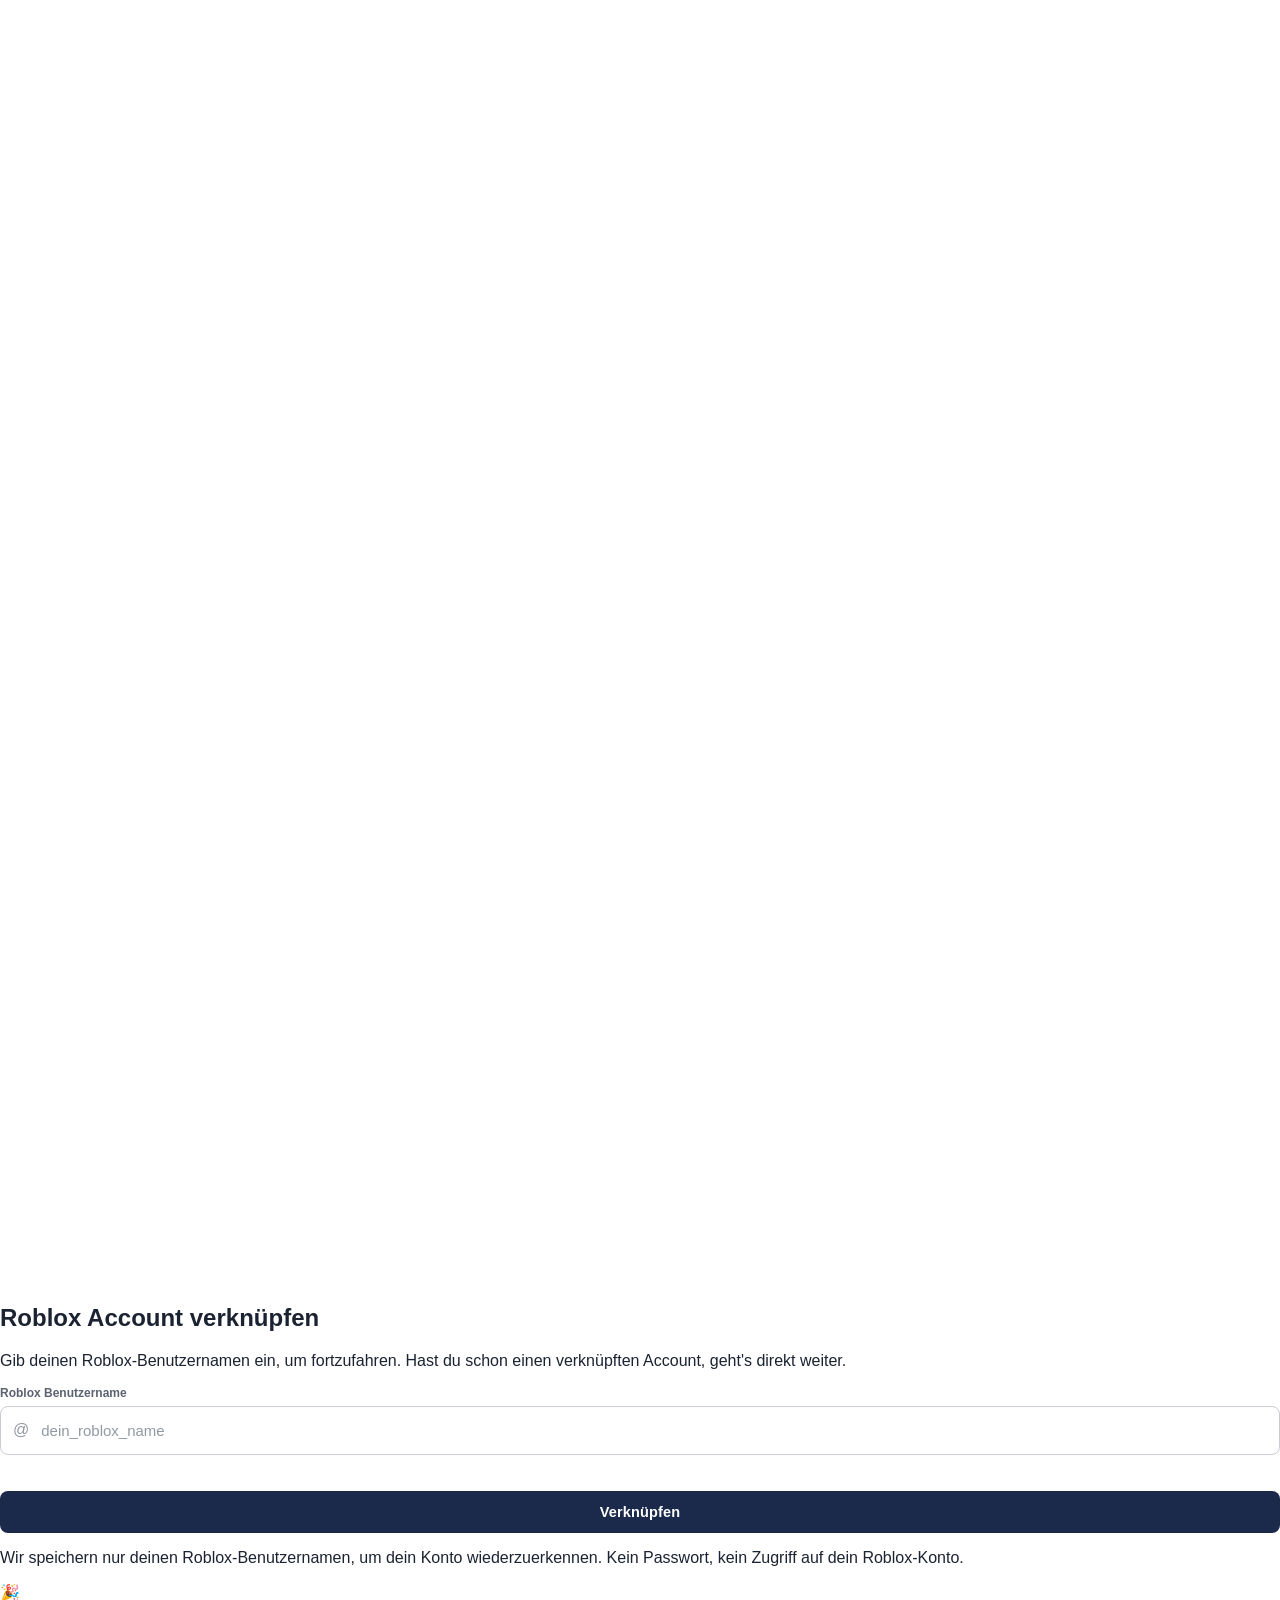
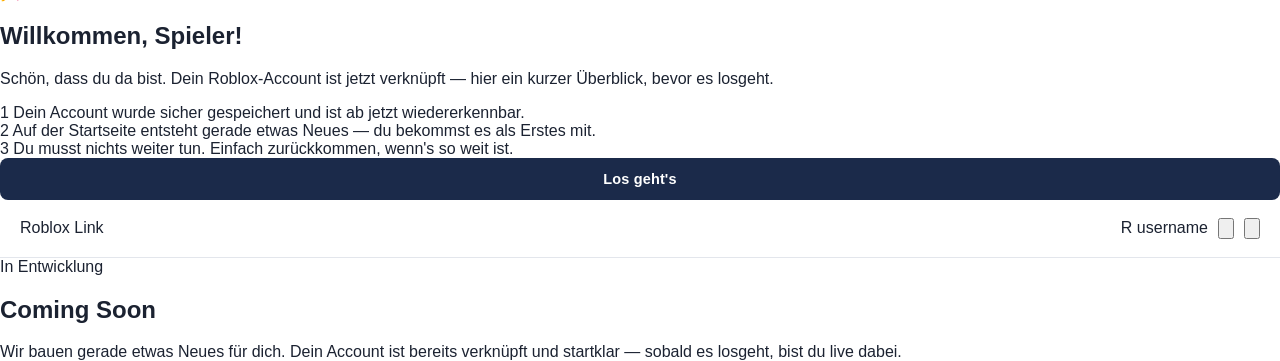
<file: Index.html>
<!DOCTYPE html>
<html lang="de">
<head>
<meta charset="UTF-8" />
<meta name="viewport" content="width=device-width, initial-scale=1.0" />
<title>Verknüpfe deinen Roblox Account</title>
<meta name="description" content="Verknüpfe deinen Roblox Account und leg los." />
<link rel="stylesheet" href="style.css" />
</head>
<body>

  <!-- Ambient liquid glass background -->
  <div class="liquid-bg" aria-hidden="true">
    <div class="blob blob-1"></div>
    <div class="blob blob-2"></div>
    <div class="blob blob-3"></div>
  </div>
  <div class="grain" aria-hidden="true"></div>

  <main class="app">

    <!-- ============================================================ -->
    <!-- SCREEN 1 — Roblox Account verknüpfen                          -->
    <!-- ============================================================ -->
    <section id="screen-auth" class="screen active">
      <div class="glass auth-card">
        <div class="brand-mark">
          <svg viewBox="0 0 24 24" fill="none" xmlns="http://www.w3.org/2000/svg">
            <path d="M4 4L20 4L17.5 20L6.5 20L4 4Z" stroke="white" stroke-width="1.6" stroke-linejoin="round"/>
            <path d="M8.5 8.5H15.5V15.5H8.5V8.5Z" stroke="white" stroke-width="1.6" stroke-linejoin="round"/>
          </svg>
        </div>
        <h1>Roblox Account verknüpfen</h1>
        <p class="sub">Gib deinen Roblox-Benutzernamen ein, um fortzufahren. Hast du schon einen verknüpften Account, geht's direkt weiter.</p>

        <form id="authForm" novalidate>
          <div class="field">
            <label for="usernameInput">Roblox Benutzername</label>
            <div class="field-input-wrap">
              <span class="at">@</span>
              <input
                id="usernameInput"
                name="username"
                type="text"
                autocomplete="off"
                autocapitalize="off"
                spellcheck="false"
                placeholder="dein_roblox_name"
                maxlength="32"
                required
              />
            </div>
            <div id="fieldHint" class="field-hint" aria-live="polite"></div>
          </div>

          <button id="submitBtn" type="submit" class="btn btn-primary">
            <span class="spinner" aria-hidden="true"></span>
            <span class="btn-label">Verknüpfen</span>
          </button>
        </form>

        <p class="legal-note">Wir speichern nur deinen Roblox-Benutzernamen, um dein Konto wiederzuerkennen. Kein Passwort, kein Zugriff auf dein Roblox-Konto.</p>
      </div>
    </section>

    <!-- ============================================================ -->
    <!-- SCREEN 2 — Süße Introduction (nur für neue Accounts)          -->
    <!-- ============================================================ -->
    <section id="screen-intro" class="screen">
      <div class="glass intro-card">
        <span class="intro-emoji">🎉</span>
        <h2>Willkommen, <span id="introUsername" class="username-highlight">Spieler</span>!</h2>
        <p>Schön, dass du da bist. Dein Roblox-Account ist jetzt verknüpft — hier ein kurzer Überblick, bevor es losgeht.</p>

        <div class="intro-steps">
          <div class="intro-step">
            <span class="dot">1</span>
            <span>Dein Account wurde sicher gespeichert und ist ab jetzt wiedererkennbar.</span>
          </div>
          <div class="intro-step">
            <span class="dot">2</span>
            <span>Auf der Startseite entsteht gerade etwas Neues — du bekommst es als Erstes mit.</span>
          </div>
          <div class="intro-step">
            <span class="dot">3</span>
            <span>Du musst nichts weiter tun. Einfach zurückkommen, wenn's so weit ist.</span>
          </div>
        </div>

        <button id="introContinueBtn" type="button" class="btn btn-primary">
          <span class="spinner" aria-hidden="true"></span>
          <span class="btn-label">Los geht's</span>
        </button>
      </div>
    </section>

    <!-- ============================================================ -->
    <!-- SCREEN 3 — Homepage                                           -->
    <!-- ============================================================ -->
    <section id="screen-home" class="screen">
      <div class="home-wrap">
        <div class="topbar glass">
          <div class="topbar-left">
            <span class="brand-dot" aria-hidden="true"></span>
            <span>Roblox Link</span>
          </div>
          <div class="topbar-right">
            <span class="chip">
              <span class="avatar" id="homeAvatarInitial">R</span>
              <span id="homeUsername">username</span>
            </span>
            <button id="muteBtn" class="icon-btn mute-toggle" type="button" title="Musik stumm/laut" aria-label="Musik stumm oder laut schalten">
              <svg viewBox="0 0 24 24" fill="none" xmlns="http://www.w3.org/2000/svg">
                <path d="M4 9v6h4l5 4V5L8 9H4Z" stroke="currentColor" stroke-width="1.6" stroke-linejoin="round"/>
                <path class="wave" d="M17 8.5a5 5 0 0 1 0 7" stroke="currentColor" stroke-width="1.6" stroke-linecap="round"/>
              </svg>
            </button>
            <button id="logoutBtn" class="icon-btn" type="button" title="Account trennen" aria-label="Account trennen">
              <svg viewBox="0 0 24 24" fill="none" xmlns="http://www.w3.org/2000/svg">
                <path d="M15 4h3a2 2 0 0 1 2 2v12a2 2 0 0 1-2 2h-3M10 8l-4 4 4 4M6 12h12" stroke="currentColor" stroke-width="1.6" stroke-linecap="round" stroke-linejoin="round"/>
              </svg>
            </button>
          </div>
        </div>

        <div class="glass hero-card">
          <span class="badge"><span class="pulse"></span> In Entwicklung</span>
          <h1>Coming&nbsp;Soon</h1>
          <p class="tag">Wir bauen gerade etwas Neues für dich. Dein Account ist bereits verknüpft und startklar — sobald es losgeht, bist du live dabei.</p>
          <div class="progress-dots" aria-hidden="true">
            <span></span><span></span><span></span>
          </div>
        </div>
      </div>
    </section>

  </main>

  <div id="toast" class="glass" role="status" aria-live="polite"></div>

  <script src="script.js"></script>
</body>
</html>
</file>
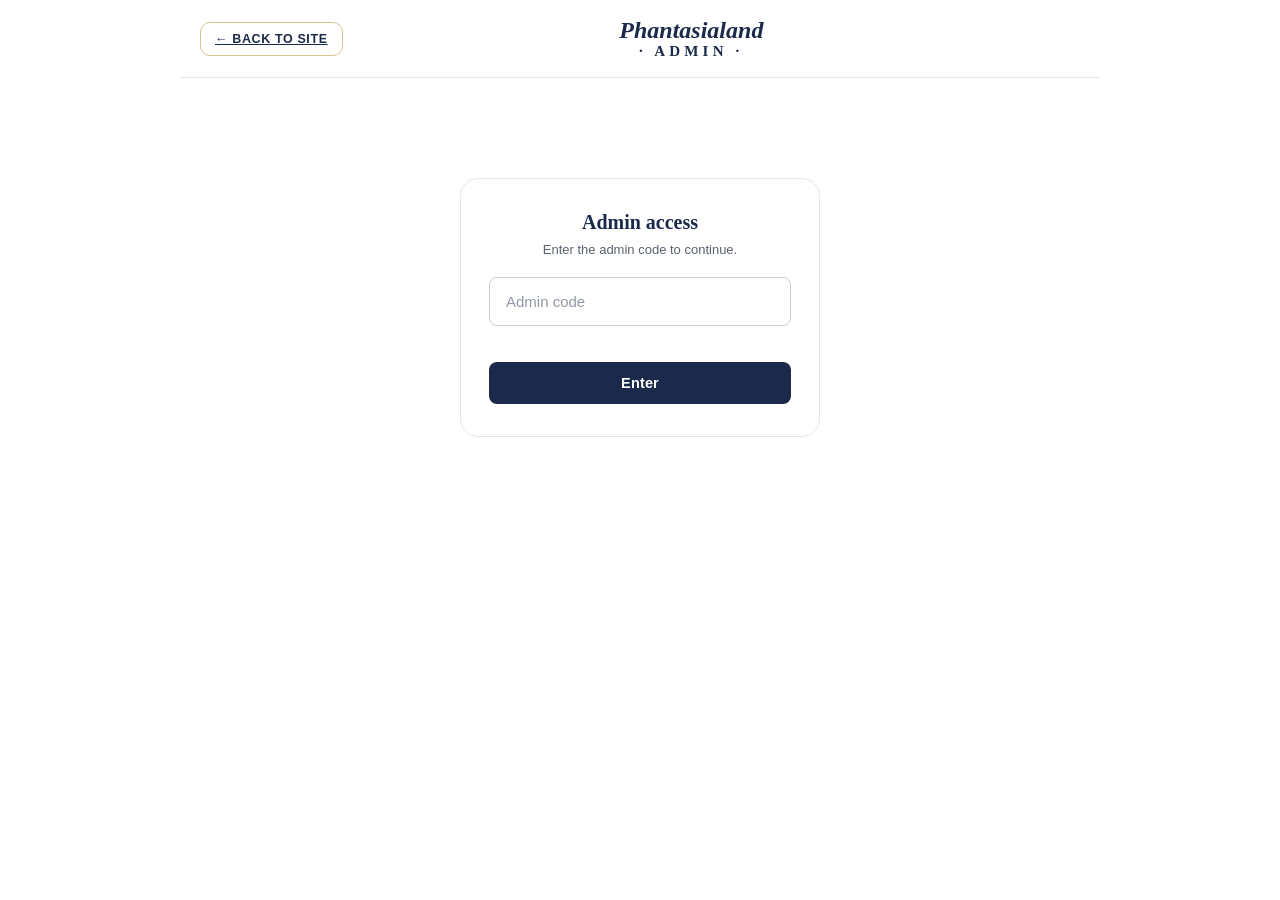
<file: admin.html>
<!DOCTYPE html>
<html lang="en">
<head>
<meta charset="UTF-8" />
<meta name="viewport" content="width=device-width, initial-scale=1.0" />
<title>Phantasialand-Roblox — Admin</title>
<link rel="stylesheet" href="style.css" />
<style>
  .admin-wrap { max-width: 760px; margin: 0 auto; padding: 40px 20px 80px; }
  .admin-header { text-align: center; margin-bottom: 34px; }
  .admin-header h1 { font-family: var(--font-display); color: var(--navy); font-size: 26px; margin: 0 0 6px; }
  .admin-header p { color: var(--text-secondary); font-size: 13px; margin: 0; }
  .admin-panel { display: none; }
  .admin-panel.show { display: block; }
  .pin-card { max-width: 360px; margin: 60px auto; border: 1px solid var(--line); border-radius: var(--r-lg); padding: 32px 28px; text-align: center; }
  .pin-card h2 { font-family: var(--font-display); color: var(--navy); font-size: 20px; margin: 0 0 8px; }
  .pin-card p { color: var(--text-secondary); font-size: 13px; margin: 0 0 20px; }
  .admin-section { border: 1px solid var(--line); border-radius: var(--r-md); padding: 22px; margin-bottom: 22px; }
  .admin-section h2 { font-family: var(--font-display); font-size: 17px; color: var(--navy); margin: 0 0 4px; }
  .admin-section .sec-sub { font-size: 12px; color: var(--text-tertiary); margin: 0 0 14px; }
  .inline-form { display: flex; gap: 10px; flex-wrap: wrap; align-items: flex-end; margin-bottom: 6px; }
  .inline-form .field { margin-bottom: 0; flex: 1; min-width: 130px; }
  .inline-form .btn { width: auto; flex: 0 0 auto; }
  .day-row {
    display: flex; align-items: center; justify-content: space-between; gap: 12px;
    border: 1px solid var(--line); border-radius: var(--r-sm); padding: 12px 14px; margin-bottom: 8px;
  }
  .day-row .dr-main { font-size: 13.5px; }
  .day-row .dr-main strong { display: block; font-family: var(--font-display); font-size: 15px; color: var(--navy); }
  .day-row .dr-actions { display: flex; gap: 8px; flex-wrap: wrap; }
  .booking-list { margin-top: 10px; padding-top: 10px; border-top: 1px dashed var(--line); display: none; }
  .booking-list.show { display: block; }
  .booking-chip { display: flex; align-items: center; justify-content: space-between; gap: 10px; font-size: 12.5px; padding: 7px 0; }
  .booking-chip .bc-main { display: flex; flex-direction: column; flex: 1; min-width: 0; }
  .booking-chip .bc-barcode { font-size: 10.5px; color: var(--text-tertiary); }
  .booking-chip .bc-status { font-size: 10px; font-weight: 700; letter-spacing: 0.04em; text-transform: uppercase; }
  .booking-chip .bc-status.in { color: var(--success); }
  .booking-chip .bc-status.out { color: var(--text-tertiary); }
  .empty-note { color: var(--text-tertiary); font-size: 13px; text-align: center; padding: 14px 0; }
  .session-row { display: flex; gap: 10px; flex-wrap: wrap; align-items: center; margin-top: 8px; }
  .session-status { font-size: 12px; font-weight: 700; padding: 4px 10px; border-radius: 999px; }
  .session-status.open { background: #dff5e6; color: var(--success); }
  .session-status.closed { background: var(--paper-tint); color: var(--text-tertiary); }
</style>
</head>
<body>

  <div class="topbar wrap" style="max-width:920px; margin:0 auto;">
    <a class="pill-btn" href="index.html">← BACK TO SITE</a>
    <div class="brand">
      <span class="brand-main">Phantasialand</span>
      <span class="brand-sub">· ADMIN ·</span>
    </div>
    <span style="width:40px;"></span>
  </div>

  <main class="admin-wrap">

    <div id="pinGate">
      <div class="pin-card">
        <h2>Admin access</h2>
        <p>Enter the admin code to continue.</p>
        <div class="field">
          <div class="field-input-wrap"><input id="pinInput" type="password" placeholder="Admin code" autocomplete="off" /></div>
          <div id="pinHint" class="field-hint"></div>
        </div>
        <button class="btn btn-primary" id="pinSubmitBtn" type="button">Enter</button>
      </div>
    </div>

    <div class="admin-panel" id="adminPanel">
      <div class="admin-header">
        <h1>Admin Panel</h1>
        <p>Manage open days, bookings, daily sessions, and the ticket banner.</p>
      </div>

      <div class="admin-section">
        <h2>Open a new day</h2>
        <div class="inline-form">
          <div class="field">
            <label for="newDayDate">Date</label>
            <div class="field-input-wrap"><input id="newDayDate" type="text" placeholder="YYYY-MM-DD" /></div>
          </div>
          <div class="field">
            <label for="newDayCapacity">Capacity</label>
            <div class="field-input-wrap"><input id="newDayCapacity" type="number" min="1" value="5" /></div>
          </div>
          <button class="btn btn-primary btn-sm" id="addDayBtn" type="button">Save day</button>
        </div>
        <div id="addDayHint" class="field-hint"></div>
      </div>

      <div class="admin-section">
        <h2>Open days &amp; bookings</h2>
        <p class="sec-sub">Closing a day also removes every ticket booked for it and its entrance session — the three sheets always stay in sync.</p>
        <div id="daysList"></div>
      </div>

      <div class="admin-section">
        <h2>Ticket banner image</h2>
        <p style="font-size:12.5px; color:var(--text-secondary); margin-top:-6px;">This image shows at the top of every generated e-ticket.</p>
        <div class="inline-form">
          <div class="field">
            <label for="bannerUrlInput">Image URL</label>
            <div class="field-input-wrap"><input id="bannerUrlInput" type="url" placeholder="https://…" /></div>
          </div>
          <button class="btn btn-primary btn-sm" id="saveBannerBtn" type="button">Save</button>
        </div>
      </div>
    </div>
  </main>

  <!-- ================================================================ -->
  <!-- MODAL: styled confirm dialog (replaces window.confirm)            -->
  <!-- ================================================================ -->
  <div class="modal-overlay" id="modalConfirm">
    <div class="modal-card" style="max-width:380px;">
      <div class="modal-eyebrow" id="confirmEyebrow">Please confirm</div>
      <h3 id="confirmTitle">Are you sure?</h3>
      <p class="modal-desc" id="confirmMessage"></p>
      <div class="modal-actions">
        <button class="btn btn-ghost" type="button" id="confirmCancelBtn">Cancel</button>
        <button class="btn btn-danger" type="button" id="confirmOkBtn">Confirm</button>
      </div>
    </div>
  </div>

  <!-- ================================================================ -->
  <!-- MODAL: styled prompt dialog (replaces window.prompt)               -->
  <!-- ================================================================ -->
  <div class="modal-overlay" id="modalPrompt">
    <div class="modal-card" style="max-width:380px;">
      <div class="modal-eyebrow">Edit value</div>
      <h3 id="promptTitle">Enter a value</h3>
      <div class="field">
        <div class="field-input-wrap"><input id="promptInput" type="number" min="1" /></div>
        <div id="promptHint" class="field-hint"></div>
      </div>
      <div class="modal-actions">
        <button class="btn btn-ghost" type="button" id="promptCancelBtn">Cancel</button>
        <button class="btn btn-primary" type="button" id="promptOkBtn">Save</button>
      </div>
    </div>
  </div>

  <div id="toast" role="status" aria-live="polite"></div>

  <script src="admin.js"></script>
</body>
</html>
</file>
<file: style.css>
/* ==========================================================================
   Phantasialand-Roblox — Classic Ticket Shop Design
   ========================================================================== */

:root {
  --navy: #1b2a4a;
  --navy-soft: #33456b;
  --gold: #b8922f;
  --gold-soft: #d9c393;
  --paper: #ffffff;
  --paper-tint: #f6f7fa;
  --line: #e3e6ec;
  --line-strong: #c9ccd4;

  --blue-open: #dce9fb;
  --blue-open-strong: #a9c8ee;
  --amber-low: #ffe9c2;
  --amber-low-strong: #f2b957;
  --gray-full: #ececef;
  --gray-full-strong: #c7cad2;

  --text-primary: #1b2231;
  --text-secondary: #5b6270;
  --text-tertiary: #9298a3;

  --danger: #c23b2f;
  --success: #1f8a4c;

  --font-display: Georgia, "Iowan Old Style", "Palatino Linotype", "Times New Roman", serif;
  --font-body: -apple-system, BlinkMacSystemFont, "Segoe UI", "Inter", sans-serif;

  --ease: cubic-bezier(0.22, 1, 0.36, 1);
  --dur: 0.22s;

  --r-lg: 18px;
  --r-md: 12px;
  --r-sm: 8px;
}

* { box-sizing: border-box; }
html, body { height: 100%; }

body {
  margin: 0;
  font-family: var(--font-body);
  background: var(--paper);
  color: var(--text-primary);
  -webkit-font-smoothing: antialiased;
  min-height: 100vh;
}

img { max-width: 100%; display: block; }
a { color: inherit; }

.wrap {
  max-width: 920px;
  margin: 0 auto;
  padding: 0 20px;
}

/* ---------------------------------------------------------------------- */
/* Top bar                                                                */
/* ---------------------------------------------------------------------- */

.topbar {
  display: flex;
  align-items: center;
  justify-content: space-between;
  padding: 18px 20px;
  border-bottom: 1px solid var(--line);
  position: relative;
}

.pill-btn {
  display: inline-flex;
  align-items: center;
  gap: 8px;
  border: 1px solid var(--gold-soft);
  border-radius: 10px;
  background: var(--paper);
  padding: 9px 14px;
  font-size: 12.5px;
  font-weight: 600;
  letter-spacing: 0.05em;
  color: var(--navy);
  cursor: pointer;
  transition: background var(--dur) var(--ease), border-color var(--dur) var(--ease);
}
.pill-btn:hover { background: var(--paper-tint); border-color: var(--gold); }

.icon-pill {
  width: 40px; height: 40px; padding: 0;
  display: flex; align-items: center; justify-content: center;
  border-radius: 10px;
}
.icon-pill svg { width: 18px; height: 18px; }

.brand {
  text-align: center;
  font-family: var(--font-display);
  color: var(--navy);
  line-height: 1;
}
.brand .brand-main { font-size: 24px; font-style: italic; font-weight: 700; display: block; }
.brand .brand-sub { font-size: 15px; font-weight: 700; letter-spacing: 0.28em; display: block; margin-top: 2px; }
.brand .brand-tag { font-size: 9.5px; letter-spacing: 0.22em; color: var(--text-tertiary); font-family: var(--font-body); display: block; margin-top: 5px; }

.topbar-right { display: flex; align-items: center; gap: 10px; }

.cart-badge {
  position: absolute; top: -6px; right: -6px;
  background: var(--navy); color: white;
  font-size: 10px; font-weight: 700;
  min-width: 17px; height: 17px; border-radius: 999px;
  display: flex; align-items: center; justify-content: center;
  padding: 0 3px;
}
.icon-pill { position: relative; }

.admin-link {
  position: absolute;
  top: 8px; left: 50%;
  transform: translateX(-50%);
  font-size: 9.5px;
  letter-spacing: 0.12em;
  color: var(--text-tertiary);
  text-decoration: none;
  border: none;
  background: none;
  cursor: pointer;
  padding: 2px 8px;
}
.admin-link:hover { color: var(--navy); }

/* ---------------------------------------------------------------------- */
/* Hero                                                                   */
/* ---------------------------------------------------------------------- */

.hero {
  text-align: center;
  padding: 56px 20px 40px;
}
.hero h1 {
  font-family: var(--font-display);
  font-size: clamp(30px, 5.4vw, 46px);
  font-weight: 700;
  color: var(--navy);
  letter-spacing: 0.01em;
  margin: 0 0 22px;
  line-height: 1.15;
  text-transform: uppercase;
}
.hero .lede {
  max-width: 620px;
  margin: 0 auto 8px;
  font-size: 15px;
  line-height: 1.7;
  color: var(--text-secondary);
}
.hero .lede strong { color: var(--navy); }
.hero .free-badge {
  display: inline-flex; align-items: center; gap: 8px;
  margin-top: 18px;
  border: 1px solid var(--gold-soft);
  background: #fbf6ea;
  color: var(--gold);
  font-size: 12px; font-weight: 700; letter-spacing: 0.06em;
  padding: 8px 16px; border-radius: 999px;
}
.free-badge .dot { width: 6px; height: 6px; border-radius: 50%; background: var(--success); }

.hero-image {
  margin: 34px auto 0;
  max-width: 920px;
  border-radius: var(--r-lg);
  overflow: hidden;
  height: 260px;
  background: linear-gradient(120deg, #2b6fb3, #38c1c9, #f2b957);
  position: relative;
  border: 1px solid var(--line);
  box-shadow: 0 18px 40px -22px rgba(27,42,74,0.45);
}
.hero-image img { width: 100%; height: 100%; object-fit: cover; }

.hero-carousel { position: relative; width: 100%; height: 100%; }
.hero-layer {
  position: absolute; inset: 0; width: 100%; height: 100%; object-fit: cover;
  opacity: 0; transition: opacity 0.9s var(--ease);
}
.hero-layer.show { opacity: 1; }
.hero-dots {
  position: absolute; left: 0; right: 0; bottom: 14px;
  display: flex; justify-content: center; gap: 7px; z-index: 2;
}
.hero-dot { width: 7px; height: 7px; border-radius: 50%; background: rgba(255,255,255,0.55); transition: background var(--dur) var(--ease), transform var(--dur) var(--ease); }
.hero-dot.active { background: var(--gold-soft); transform: scale(1.3); }

@media (max-width: 640px) {
  .hero-image { height: 180px; }
}

/* ---------------------------------------------------------------------- */
/* Link-style button (used inline in text, e.g. footer)                   */
/* ---------------------------------------------------------------------- */

.link-btn {
  background: none; border: none; padding: 0; margin: 0;
  color: var(--gold); text-decoration: underline; text-underline-offset: 2px;
  font: inherit; font-size: 12.5px; font-weight: 700; cursor: pointer;
}
.link-btn:hover { color: var(--navy); }

/* ---------------------------------------------------------------------- */
/* Terms of Service body copy                                             */
/* ---------------------------------------------------------------------- */

.tos-body { text-align: left; max-height: 60vh; overflow-y: auto; padding-right: 4px; }
.tos-body h4 { font-family: var(--font-display); font-size: 14px; color: var(--navy); margin: 18px 0 6px; }
.tos-body h4:first-child { margin-top: 0; }
.tos-body p { font-size: 13px; color: var(--text-secondary); line-height: 1.65; margin: 0; }
.tos-body strong { color: var(--text-primary); }

/* ---------------------------------------------------------------------- */
/* Feature strip                                                         */
/* ---------------------------------------------------------------------- */

.feature-strip {
  display: grid;
  grid-template-columns: repeat(3, 1fr);
  gap: 18px;
  padding: 40px 0 10px;
}
.feature-card {
  border: 1px solid var(--line);
  border-radius: var(--r-md);
  padding: 22px 18px;
  text-align: center;
  background: var(--paper);
}
.feature-card .f-icon {
  width: 42px; height: 42px; margin: 0 auto 14px;
  border-radius: 50%;
  background: var(--paper-tint);
  border: 1px solid var(--line);
  display: flex; align-items: center; justify-content: center;
  color: var(--navy);
}
.feature-card .f-icon svg { width: 20px; height: 20px; }
.feature-card h3 { font-family: var(--font-display); font-size: 16px; font-weight: 700; color: var(--navy); margin: 0 0 6px; }
.feature-card p { font-size: 12.5px; color: var(--text-secondary); line-height: 1.55; margin: 0; }

/* ---------------------------------------------------------------------- */
/* Daily session banner                                                  */
/* ---------------------------------------------------------------------- */

.session-banner {
  display: none;
  align-items: center;
  justify-content: space-between;
  gap: 14px;
  background: linear-gradient(120deg, #1b2a4a, #33456b);
  color: white;
  border-radius: var(--r-md);
  padding: 16px 20px;
  margin: 32px 0;
  flex-wrap: wrap;
}
.session-banner.show { display: flex; }
.session-banner .sb-text { font-size: 13.5px; }
.session-banner .sb-text strong { display: block; font-family: var(--font-display); font-size: 16px; margin-bottom: 2px; }
.session-banner button {
  background: white; color: var(--navy); border: none; border-radius: 8px;
  padding: 10px 18px; font-weight: 700; font-size: 12.5px; cursor: pointer;
  letter-spacing: 0.03em;
}

/* ---------------------------------------------------------------------- */
/* Calendar section                                                       */
/* ---------------------------------------------------------------------- */

.calendar-section { padding: 30px 0 60px; }
.section-title {
  text-align: center;
  font-family: var(--font-display);
  font-size: 22px;
  font-weight: 700;
  color: var(--navy);
  margin: 0 0 6px;
}
.section-sub { text-align: center; font-size: 13px; color: var(--text-secondary); margin: 0 0 28px; }

.month-nav {
  display: flex; align-items: center; justify-content: center; gap: 18px;
  margin-bottom: 22px;
}
.month-nav .month-label { font-family: var(--font-display); font-size: 20px; font-weight: 700; color: var(--navy); min-width: 200px; text-align: center; }
.nav-arrow {
  width: 38px; height: 38px; border-radius: 10px;
  border: 1px solid var(--gold-soft); background: var(--paper);
  display: flex; align-items: center; justify-content: center; cursor: pointer;
  transition: background var(--dur) var(--ease);
}
.nav-arrow:hover { background: var(--paper-tint); }
.nav-arrow svg { width: 16px; height: 16px; color: var(--navy); }

.legend-bar {
  display: flex; justify-content: center; gap: 22px; flex-wrap: wrap;
  margin-bottom: 26px; font-size: 12px; color: var(--text-secondary);
}
.legend-bar span { display: inline-flex; align-items: center; gap: 7px; }
.legend-swatch { width: 14px; height: 14px; border-radius: 4px; display: inline-block; border: 1px solid var(--line-strong); }
.legend-swatch.open { background: var(--blue-open); }
.legend-swatch.low { background: var(--amber-low); }
.legend-swatch.full { background: var(--gray-full); }
.legend-swatch.mine { background: var(--gold-soft); }

.calendar-grid {
  display: grid;
  grid-template-columns: repeat(7, 1fr);
  gap: 8px;
}
.calendar-grid .dow {
  text-align: center; font-size: 11px; font-weight: 700; letter-spacing: 0.06em;
  color: var(--text-tertiary); padding-bottom: 6px;
}

.day-cell {
  aspect-ratio: 1 / 0.92;
  border-radius: 10px;
  border: 1px solid var(--line);
  background: var(--paper-tint);
  display: flex; flex-direction: column; align-items: center; justify-content: center;
  gap: 3px;
  cursor: default;
  transition: transform var(--dur) var(--ease), box-shadow var(--dur) var(--ease);
}
.day-cell.empty { background: transparent; border-color: transparent; }
.day-cell.past { opacity: 0.35; }

.day-cell .dnum { font-weight: 700; font-size: 14px; color: var(--text-secondary); }
.day-cell .dstatus { font-size: 10px; font-weight: 600; color: var(--text-tertiary); }

.day-cell.open { background: var(--blue-open); border-color: var(--blue-open-strong); cursor: pointer; }
.day-cell.open .dnum { color: var(--navy); }
.day-cell.open .dstatus { color: var(--navy-soft); }
.day-cell.open:hover { transform: translateY(-2px); box-shadow: 0 8px 18px -10px rgba(27,42,74,0.35); }

.day-cell.low { background: var(--amber-low); border-color: var(--amber-low-strong); cursor: pointer; }
.day-cell.low .dnum { color: #8a5a12; }
.day-cell.low .dstatus { color: #a6690f; }
.day-cell.low:hover { transform: translateY(-2px); box-shadow: 0 8px 18px -10px rgba(178,113,20,0.35); }

.day-cell.full { background: var(--gray-full); border-color: var(--gray-full-strong); cursor: not-allowed; }
.day-cell.full .dnum { color: var(--text-tertiary); }
.day-cell.full .dstatus { color: var(--text-tertiary); }

.day-cell.mine { background: var(--gold-soft); border-color: var(--gold); cursor: pointer; }
.day-cell.mine .dnum { color: #5c4210; }
.day-cell.mine .dstatus { color: #7a5814; }

.day-cell.closed { cursor: default; }

/* ---------------------------------------------------------------------- */
/* Cart bar (sticky)                                                      */
/* ---------------------------------------------------------------------- */

.cart-bar {
  position: sticky; bottom: 18px; z-index: 30;
  display: none;
  max-width: 560px; margin: 24px auto 0;
  background: var(--navy); color: white;
  border-radius: 14px;
  padding: 14px 18px;
  align-items: center; justify-content: space-between;
  box-shadow: 0 16px 32px -14px rgba(27,42,74,0.5);
}
.cart-bar.show { display: flex; }
.cart-bar .cb-info { font-size: 13px; }
.cart-bar .cb-info strong { font-family: var(--font-display); font-size: 15px; display: block; }
.cart-bar button {
  background: white; color: var(--navy); border: none; border-radius: 8px;
  padding: 10px 16px; font-weight: 700; font-size: 12.5px; cursor: pointer;
}

/* ---------------------------------------------------------------------- */
/* Footer                                                                  */
/* ---------------------------------------------------------------------- */

.site-footer {
  border-top: 1px solid var(--line);
  padding: 30px 20px 50px;
  text-align: center;
  color: var(--text-tertiary);
  font-size: 11.5px;
  line-height: 1.7;
  max-width: 640px;
  margin: 0 auto;
}
.site-footer strong { color: var(--text-secondary); }

/* ---------------------------------------------------------------------- */
/* Forms / buttons (shared)                                               */
/* ---------------------------------------------------------------------- */

.field { text-align: left; margin-bottom: 14px; }
.field label { display: block; font-size: 12px; font-weight: 600; color: var(--text-secondary); margin-bottom: 6px; }
.field-input-wrap {
  display: flex; align-items: center; gap: 8px;
  border: 1px solid var(--line-strong); border-radius: var(--r-sm);
  padding: 4px 6px 4px 12px; background: var(--paper);
  transition: border-color var(--dur) var(--ease), box-shadow var(--dur) var(--ease);
}
.field-input-wrap:focus-within { border-color: var(--navy); box-shadow: 0 0 0 3px rgba(27,42,74,0.1); }
.field-input-wrap .at { color: var(--text-tertiary); }
input[type="text"], input[type="url"], input[type="number"], input[type="password"] {
  flex: 1; background: transparent; border: none; outline: none;
  font-family: var(--font-body); font-size: 15px; color: var(--text-primary);
  padding: 11px 4px; min-width: 0;
}
input::placeholder { color: var(--text-tertiary); }
.field-hint { min-height: 16px; font-size: 12px; margin-top: 6px; color: var(--text-tertiary); }
.field-hint.error { color: var(--danger); }
.field-hint.ok { color: var(--success); }

.btn {
  appearance: none; border: none; cursor: pointer; font-family: var(--font-body);
  font-weight: 700; font-size: 14.5px; border-radius: var(--r-sm);
  padding: 13px 20px; width: 100%;
  display: flex; align-items: center; justify-content: center; gap: 8px;
  transition: transform var(--dur) var(--ease), filter var(--dur) var(--ease), background var(--dur) var(--ease);
  letter-spacing: 0.01em;
}
.btn:active { transform: scale(0.98); }
.btn:disabled { opacity: 0.5; cursor: not-allowed; }
.btn-primary { background: var(--navy); color: white; }
.btn-primary:hover { filter: brightness(1.12); }
.btn-primary:disabled { opacity: 0.4; cursor: not-allowed; filter: none; }
.btn-gold { background: var(--gold); color: white; }
.btn-gold:hover { filter: brightness(1.08); }
.btn-ghost { background: var(--paper); color: var(--navy); border: 1px solid var(--line-strong); }
.btn-ghost:hover { background: var(--paper-tint); }
.btn-danger { background: var(--danger); color: white; }
.btn-sm { padding: 9px 14px; font-size: 13px; width: auto; }

.btn .spinner { width: 15px; height: 15px; border-radius: 50%; border: 2px solid rgba(255,255,255,0.4); border-top-color: #fff; animation: spin 0.7s linear infinite; display: none; }
.btn.loading .spinner { display: inline-block; }
.btn.loading .btn-label { opacity: 0.75; }
@keyframes spin { to { transform: rotate(360deg); } }

.divider-or { display: flex; align-items: center; gap: 12px; margin: 18px 0; font-size: 11px; color: var(--text-tertiary); letter-spacing: 0.08em; }
.divider-or .line { flex: 1; height: 1px; background: var(--line); }

/* ---------------------------------------------------------------------- */
/* Modal overlay + card                                                   */
/* ---------------------------------------------------------------------- */

.modal-overlay {
  position: fixed; inset: 0; z-index: 50;
  background: rgba(20, 25, 35, 0.45);
  display: none; align-items: center; justify-content: center; padding: 20px;
}
.modal-overlay.show { display: flex; animation: overlayIn 0.2s ease both; }
@keyframes overlayIn { from { opacity: 0; } to { opacity: 1; } }

.modal-card {
  width: 100%; max-width: 440px; padding: 30px 28px 26px;
  background: var(--paper); border-radius: var(--r-lg);
  border: 1px solid var(--line);
  animation: modalIn 0.25s var(--ease) both;
  max-height: 88vh; overflow-y: auto;
  position: relative;
}
@keyframes modalIn { from { opacity: 0; transform: scale(0.94) translateY(12px); } to { opacity: 1; transform: scale(1) translateY(0); } }
.modal-card.wide { max-width: 620px; }

/* Ticket modal is shown fullscreen so the whole e-ticket + barcode
   actions are always fully visible, on any device size. */
.modal-overlay#modalTicket { padding: 0; }
.modal-card.ticket-modal {
  max-width: 100%;
  width: 100%;
  height: 100%;
  max-height: 100%;
  padding: 0;
  overflow-y: auto;
  border-radius: 0;
  border: none;
  display: flex;
  flex-direction: column;
}
.ticket-modal-scroll {
  flex: 1 1 auto;
  overflow-y: auto;
  padding-bottom: 12px;
}
.ticket-modal-actions {
  flex: 0 0 auto;
  display: flex;
  flex-direction: column;
  gap: 10px;
  padding: 16px 20px calc(20px + env(safe-area-inset-bottom));
  background: #f5f7f9;
  border-top: 1px solid var(--line);
  position: sticky;
  bottom: 0;
}
.ticket-modal-actions .tma-note {
  font-size: 12px;
  color: var(--text-secondary);
  margin: 0 0 2px;
  text-align: center;
  line-height: 1.5;
}
.ticket-modal-actions .tma-row { display: flex; gap: 10px; }
.ticket-modal-actions .tma-row .btn { flex: 1; }

@media (min-width: 720px) {
  .modal-overlay#modalTicket { padding: 24px; }
  .modal-card.ticket-modal {
    max-width: 560px;
    height: auto;
    max-height: 92vh;
    border-radius: var(--r-lg);
    border: 1px solid var(--line);
  }
}

.modal-eyebrow { font-size: 11px; font-weight: 700; color: var(--gold); letter-spacing: 0.08em; text-transform: uppercase; margin-bottom: 8px; }
.modal-card h3 { font-family: var(--font-display); font-size: 20px; font-weight: 700; color: var(--navy); margin: 0 0 10px; }
.modal-card p.modal-desc { color: var(--text-secondary); font-size: 13.5px; line-height: 1.55; margin: 0 0 20px; }

.modal-close-x {
  position: absolute; top: 14px; right: 14px; width: 30px; height: 30px; border-radius: 50%;
  background: var(--paper-tint); border: 1px solid var(--line); cursor: pointer; color: var(--text-secondary);
  display: flex; align-items: center; justify-content: center;
  z-index: 2;
}
.modal-close-x:hover { background: var(--line); }
.modal-close-x svg { width: 14px; height: 14px; }

.modal-actions { display: flex; gap: 10px; margin-top: 6px; }
.modal-actions .btn { width: auto; flex: 1; }

/* Cart list inside modal */
.cart-list { display: flex; flex-direction: column; gap: 10px; margin-bottom: 18px; }
.cart-item {
  display: flex; align-items: center; justify-content: space-between; gap: 10px;
  border: 1px solid var(--line); border-radius: var(--r-sm); padding: 12px 14px;
}
.cart-item .ci-main { font-size: 13.5px; }
.cart-item .ci-main strong { display: block; font-family: var(--font-display); font-size: 15px; color: var(--navy); }
.cart-item .ci-remove {
  border: none; background: none; color: var(--danger); cursor: pointer; font-size: 12px; font-weight: 700;
}
.cart-empty { text-align: center; color: var(--text-tertiary); font-size: 13px; padding: 20px 0; }

.summary-box { background: var(--paper-tint); border: 1px solid var(--line); border-radius: var(--r-sm); padding: 16px; margin-bottom: 18px; }
.summary-row { display: flex; justify-content: space-between; font-size: 13.5px; padding: 5px 0; }
.summary-row span:first-child { color: var(--text-secondary); }
.summary-row span:last-child { font-weight: 700; }

.success-icon { width: 60px; height: 60px; border-radius: 50%; margin: 0 auto 16px; background: var(--success); display: flex; align-items: center; justify-content: center; }
.success-icon svg { width: 28px; height: 28px; color: white; }

.ticket-reveal-btn {
  display: flex; align-items: center; gap: 12px; width: 100%;
  border: 1.5px solid var(--gold-soft); background: #fbf6ea;
  border-radius: var(--r-sm); padding: 14px 16px; cursor: pointer;
  text-align: left; transition: background var(--dur) var(--ease), transform var(--dur) var(--ease), border-color var(--dur) var(--ease);
}
.ticket-reveal-btn:hover { background: #f5ecd6; border-color: var(--gold); transform: translateY(-1px); }
.ticket-reveal-btn .trb-icon {
  flex: 0 0 auto; width: 36px; height: 36px; border-radius: 50%;
  background: var(--navy); color: white;
  display: flex; align-items: center; justify-content: center;
}
.ticket-reveal-btn .trb-icon svg { width: 18px; height: 18px; }
.ticket-reveal-btn .trb-text { flex: 1; min-width: 0; display: flex; flex-direction: column; gap: 2px; }
.ticket-reveal-btn .trb-text strong { font-family: var(--font-display); font-size: 15px; color: var(--navy); }
.ticket-reveal-btn .trb-text span { font-size: 12px; color: var(--text-secondary); }
.ticket-reveal-btn .trb-arrow { flex: 0 0 auto; font-size: 18px; color: var(--gold); font-weight: 700; }

/* ---------------------------------------------------------------------- */
/* Ticket component (kept classic/ivory)                                  */
/* ---------------------------------------------------------------------- */

.ticket { width: 100%; background: #ffffff; color: #1a1e24; font-family: var(--font-body); border-radius: var(--r-lg); overflow: hidden; position: relative; }
.ticket-banner { position: relative; height: 180px; overflow: hidden; background: linear-gradient(135deg, #2b6fb3, #38c1c9); }
.ticket-banner img { width: 100%; height: 100%; object-fit: cover; }
.ticket-banner .banner-overlay { position: absolute; inset: 0; background: linear-gradient(180deg, rgba(10,20,30,0.1), rgba(10,20,30,0.55)); display: flex; flex-direction: column; align-items: center; justify-content: center; text-align: center; padding: 18px; }
.ticket-banner .park-logo { font-family: var(--font-display); font-style: italic; font-weight: 700; font-size: 15px; color: white; opacity: 0.92; margin-bottom: 6px; }
.ticket-banner .experience-title { font-family: var(--font-display); font-weight: 700; font-size: 24px; color: white; text-shadow: 0 2px 10px rgba(0,0,0,0.3); }
.ticket-banner .experience-sub { font-size: 12px; color: rgba(255,255,255,0.85); margin-top: 5px; }

.ticket-qr { position: absolute; width: 60px; height: 60px; background: white; border-radius: 8px; padding: 5px; box-shadow: 0 4px 14px rgba(0,0,0,0.18); }
.ticket-qr.tl { top: 12px; left: 12px; }
.ticket-qr.br { bottom: 12px; right: 12px; }
.ticket-qr canvas, .ticket-qr img { width: 100% !important; height: 100% !important; }

.ticket-body { padding: 24px 28px 8px; text-align: center; }
.ticket-body h1 { font-family: var(--font-display); font-size: 20px; font-weight: 700; color: var(--navy); margin: 0 0 10px; }
.ticket-body p.ticket-intro { font-size: 12px; color: #565c66; line-height: 1.6; max-width: 440px; margin: 0 auto 16px; }
.ticket-howto { font-size: 10.5px; font-weight: 700; letter-spacing: 0.05em; text-transform: uppercase; color: #9aa0aa; margin: 4px 0 4px; }
.ticket-howto-desc { font-size: 11.5px; color: #565c66; line-height: 1.6; max-width: 440px; margin: 0 auto 14px; }

.ticket-divider { display: flex; align-items: center; gap: 10px; margin: 8px 28px; }
.ticket-divider .line { flex: 1; border-top: 1px dashed #d6dae0; }
.ticket-divider .ring { width: 24px; height: 24px; border-radius: 50%; border: 1px solid #d6dae0; }

.ticket-grid { display: grid; grid-template-columns: 1fr 1fr; gap: 16px 22px; padding: 20px 28px; }
.t-field .t-label { font-size: 10px; font-weight: 700; letter-spacing: 0.05em; text-transform: uppercase; color: #9aa0aa; margin-bottom: 4px; }
.t-field .t-value { font-size: 15px; font-weight: 700; color: var(--navy); }
.t-field.price .t-value { color: var(--success); }

.ticket-info { padding: 4px 28px 20px; }
.ticket-info h4 { font-size: 10.5px; font-weight: 700; letter-spacing: 0.05em; text-transform: uppercase; color: #9aa0aa; margin: 0 0 8px; }
.ticket-info ul { margin: 0; padding-left: 16px; font-size: 11.5px; color: #4a505a; line-height: 1.7; }
.ticket-info ul li strong { color: #1a1e24; }

.ticket-contact { display: flex; justify-content: space-between; gap: 18px; padding: 16px 28px 22px; border-top: 1px solid #eceff2; font-size: 11px; color: #565c66; flex-wrap: wrap; }
.ticket-contact .tc-col div { margin-bottom: 3px; }
.ticket-contact .tc-col strong { color: #1a1e24; }

.ticket-disclaimer { background: #f5f7f9; padding: 12px 28px; font-size: 10px; color: #7a8088; line-height: 1.6; text-align: center; }
.ticket-disclaimer strong { color: #4a505a; }

.ticket-check { padding: 10px 28px 4px; font-size: 11px; color: var(--text-tertiary); text-align: center; }
.ticket-check.checked { color: var(--success); font-weight: 700; }

/* ---------------------------------------------------------------------- */
/* Toast                                                                  */
/* ---------------------------------------------------------------------- */

#toast {
  position: fixed; bottom: 26px; left: 50%; transform: translateX(-50%) translateY(12px); z-index: 60;
  padding: 12px 18px; border-radius: 10px; font-size: 13px; color: white;
  background: var(--navy);
  opacity: 0; pointer-events: none; transition: opacity 0.2s ease, transform 0.2s var(--ease);
  max-width: 90vw; text-align: center;
}
#toast.show { opacity: 1; transform: translateX(-50%) translateY(0); }
#toast.error { background: var(--danger); }

/* ---------------------------------------------------------------------- */
/* Utility                                                                */
/* ---------------------------------------------------------------------- */

button:focus-visible, input:focus-visible, .day-cell:focus-visible { outline: 2px solid var(--navy); outline-offset: 2px; }

@media (max-width: 640px) {
  .feature-strip { grid-template-columns: 1fr; }
  .ticket-grid { grid-template-columns: 1fr; }
  .ticket-contact { flex-direction: column; gap: 8px; }
  .brand .brand-main { font-size: 19px; }
  .brand .brand-sub { font-size: 12px; }
  .admin-link { position: static; transform: none; display: block; text-align: center; margin-top: 6px; }
  .topbar { flex-wrap: wrap; }
}
</file>
